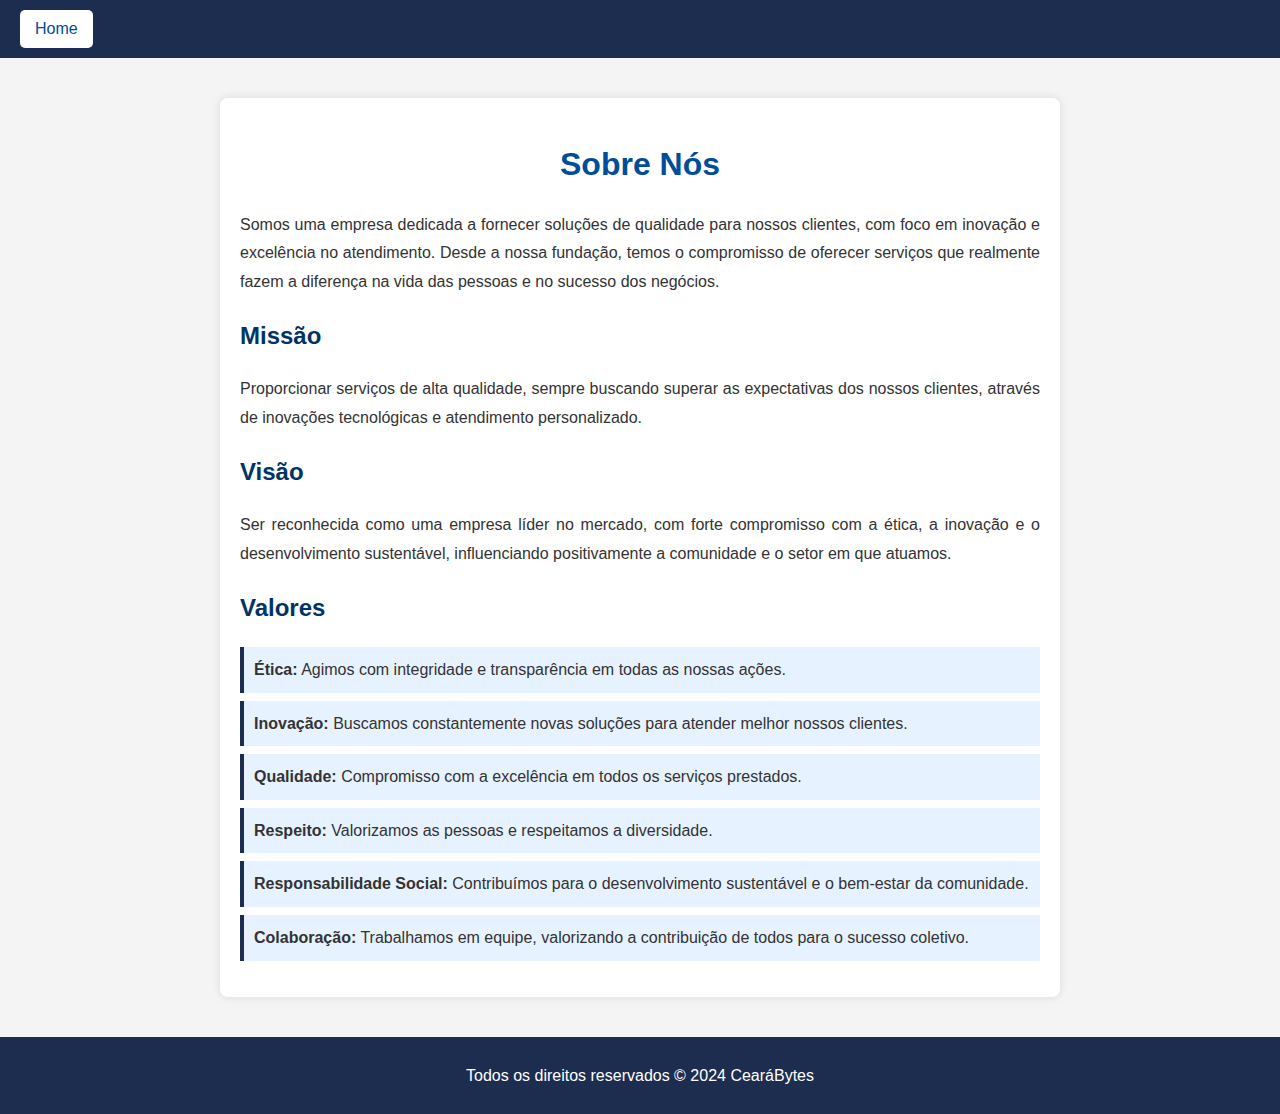
<file: sobrenos.html>
<!DOCTYPE html>
<html lang="pt-br">

<head>
    <meta charset="UTF-8">
    <meta http-equiv="X-UA-Compatible" content="IE=edge">
    <meta name="viewport" content="width=device-width, initial-scale=1.0">
    <title>Sobre Nós|CearáBytes</title>
    <link rel="stylesheet" href="./CSS/sobrenos.css">
</head>

<body>

    <!-- Cabeçalho com botão Home -->
    <header>
        <button class="btn primary-btn" onclick="window.location.href='index.html'">Home</button>
    </header>

    <!-- Seção Sobre Nós -->
    <section class="about-us">
        <h1>Sobre Nós</h1>
        <p>Somos uma empresa dedicada a fornecer soluções de qualidade para nossos clientes, com foco em inovação e excelência no atendimento. Desde a nossa fundação, temos o compromisso de oferecer serviços que realmente fazem a diferença na vida das pessoas e no sucesso dos negócios.</p>

        <h2>Missão</h2>
        <p>Proporcionar serviços de alta qualidade, sempre buscando superar as expectativas dos nossos clientes, através de inovações tecnológicas e atendimento personalizado.</p>

        <h2>Visão</h2>
        <p>Ser reconhecida como uma empresa líder no mercado, com forte compromisso com a ética, a inovação e o desenvolvimento sustentável, influenciando positivamente a comunidade e o setor em que atuamos.</p>

        <h2>Valores</h2>
        <ul>
            <li><strong>Ética:</strong> Agimos com integridade e transparência em todas as nossas ações.</li>
            <li><strong>Inovação:</strong> Buscamos constantemente novas soluções para atender melhor nossos clientes.</li>
            <li><strong>Qualidade:</strong> Compromisso com a excelência em todos os serviços prestados.</li>
            <li><strong>Respeito:</strong> Valorizamos as pessoas e respeitamos a diversidade.</li>
            <li><strong>Responsabilidade Social:</strong> Contribuímos para o desenvolvimento sustentável e o bem-estar da comunidade.</li>
            <li><strong>Colaboração:</strong> Trabalhamos em equipe, valorizando a contribuição de todos para o sucesso coletivo.</li>
        </ul>
    </section>

    <!-- Rodapé -->
    <footer class="footer">
        <p>Todos os direitos reservados © 2024 CearáBytes</p>
    </footer>

</body>

</html>
</file>
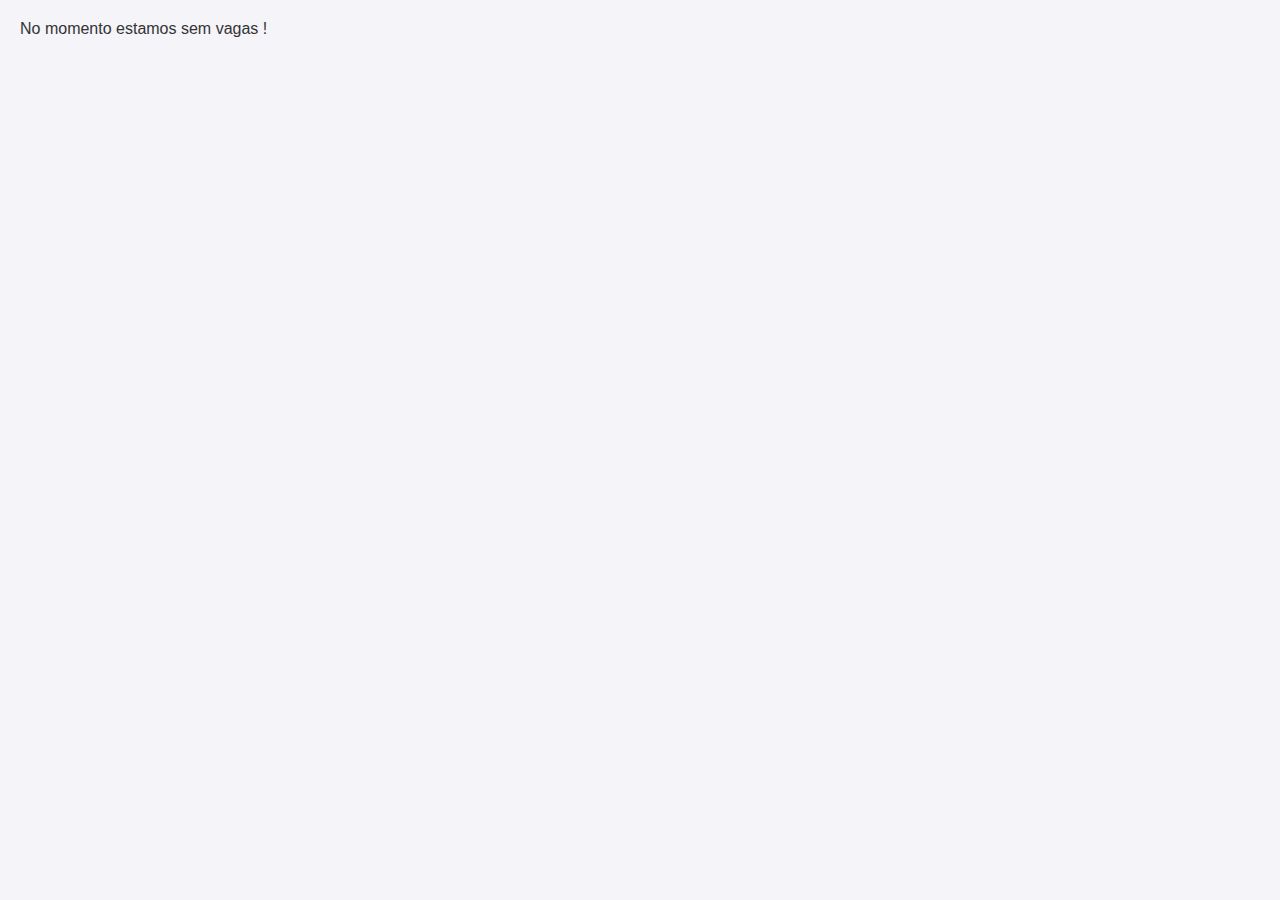
<file: trabalhe.html>
<!DOCTYPE html>
<html lang="en">
<head>
    <meta charset="UTF-8">
    <meta http-equiv="X-UA-Compatible" content="IE=edge">
    <meta name="viewport" content="width=device-width, initial-scale=1.0">
    <title>Trabalhe Conosco|CearáBytes</title>
    <link rel="stylesheet" href="./CSS/style.css">
    <link href="https://fonts.googleapis.com/css2?family=Montserrat:ital,wght@0,100..900;1,100..900&display=swap" rel="stylesheet">
</head>
<body><div style="margin: 20px;">No momento estamos sem vagas !
      </div>    
</body>
</file>
<file: CSS/sobrenos.css>
/* Estilos gerais */
body {
    font-family: Arial, Helvetica, sans-serif;
    margin: 0;
    padding: 0;
    line-height: 1.6;
    background-color: #f4f4f4;
    color: #333;
}

/* Estilo do cabeçalho */
header {
    background-color: #1d2d50;
    padding: 10px 20px;
    display: flex;
    justify-content: flex-start;
}

header .primary-btn {
    background-color: #fff;
    color: #004d99;
    border: none;
    padding: 10px 15px;
    font-size: 16px;
    border-radius: 5px;
    cursor: pointer;
    transition: background-color 0.3s ease-in-out;
}

header .primary-btn:hover {
    background-color: #3498db;
    color: #fff;
}

/* Seção Sobre Nós */
.about-us {
    max-width: 800px;
    margin: 40px auto;
    padding: 20px;
    background-color: #fff;
    border-radius: 8px;
    box-shadow: 0 0 10px rgba(0, 0, 0, 0.1);
}

.about-us h1 {
    color: #004d99;
    text-align: center;
    margin-bottom: 20px;
}

.about-us h2 {
    color: #003366;
    margin-top: 20px;
}

.about-us p {
    text-align: justify;
    margin-bottom: 10px;
    line-height: 1.8;
}

/* Lista de Valores */
.about-us ul {
    list-style-type: none;
    padding: 0;
}

.about-us li {
    background: #e6f2ff;
    padding: 10px;
    margin-bottom: 8px;
    border-left: 4px solid #1d2d50;
}

/* Rodapé */
.footer {
    text-align: center;
    padding: 10px;
    background-color: #1d2d50;
    color: #fff;
    margin-top: 20px; /* Adiciona espaço abaixo do conteúdo principal */
}
</file>
<file: CSS/style.css>
/* Reset de estilos e configurações globais */
* {
    margin: 0;
    padding: 0;
    box-sizing: border-box;
    font-family: Arial, sans-serif;
}

body {
    background-color: #f4f4f9;
    color: #333;
}

/* Estilo para logotipo */
.logo {
    font-family: "Montserrat", sans-serif;
    font-size: 24px;
    font-weight: 700;
    line-height: 32px;
    letter-spacing: 0.1px;
    color: #007bff;
}

/* Seção de cabeçalho */
header {
    background: url('./IMG/logocearabytes.png') no-repeat;
    background-size: 700px;
    background-position: 800px 150px;
    color: #fff;
    padding: 20px 0;
}

/* Navbar */
.navbar {
    display: flex;
    justify-content: space-between;
    align-items: center;
    padding: 0 50px;
}

.nav-links {
    display: flex;
    list-style: none;
    gap: 20px;
}

.nav-links a {
    text-decoration: none;
    color: #007bff;
}

.navbar ul {
    list-style-type: none; /* Remove os marcadores de lista */
    padding: 0; /* Remove o preenchimento padrão */
    margin: 0; /* Remove a margem padrão */
}

/* Estiliza os itens da lista */
.navbar li {
    display: inline-block; /* Exibe os itens da lista em linha e permite aplicar padding e border-radius */
    margin-right: 10px; /* Adiciona espaçamento entre os itens */
    border: solid;
    border-radius: 15px;
    color: #007bff;
}

/* Estiliza os links */
.navbar a {
    display: inline-block; /* Permite adicionar padding e border-radius aos links */
    text-decoration: none; /* Remove o sublinhado padrão dos links */
    color: #007bff; /* Define a cor do texto */
    font-family: Montserrat;
    font-size: 14px;
    font-style: normal;
    font-weight: 600;
    line-height: 24px; /* 171.429% */
    letter-spacing: 0.2px;
    padding: 10px 20px; /* Adiciona espaçamento interno ao redor do texto */
    border: 2px solid transparent; /* Adiciona uma borda transparente para efeito de hover */
    border-radius: 12px; /* Define o arredondamento das bordas */
    transition: background-color 0.3s, color 0.3s; /* Adiciona uma transição suave para a mudança de cor */
}

/* Adiciona estilo ao passar o mouse sobre os links */
.navbar a:hover {
    color: #fff; /* Muda a cor do texto ao passar o mouse */
    background-color: #007bff; /* Adiciona uma cor de fundo ao passar o mouse */
    border-color: #007bff; /* Muda a cor da borda ao passar o mouse */
}

/* Botões genéricos */
.btn {
    padding: 10px 20px;
    border: none;
    cursor: pointer;
    font-size: 16px;
    transition: 0.3s;
}

.primary-btn:hover {
    padding: 10px 20px;
    background-color: #ff001e;
    border-color: #ff001e;
    color: #fff;
    font-size: 16px;
    border-radius: 15px;
    cursor: pointer;
}

.primary-btn {
    display: inline-block;
    background-color: #f1e6e8; /* Cor de fundo ao passar o mouse */
    border: solid;
    border-radius: 15px;
    color:#fa0000;
}

.secondary-btn {
    display: flex;
    margin: 10px;
    padding: 15px 36px;
    flex-direction: column;
    align-items: center;
    gap: 10px;
    border-radius: 37px;
    color: #ffffff;
    border: 1px solid var(--light-text-color, #007bff);
    background: var(--primary-color, #23A6F0);
}

.secondary-btn:hover {
    background-color: #0170e7; /* Cor de fundo ao passar o mouse */
    font-size: 18px;
    color:#ffffff;
    cursor: pointer;
}

.thirdy-btn {
    display: flex;
    padding: 15px 36px;
    flex-direction: flex;
    align-items: center;
    gap: 10px;
    border-radius: 37px;
    border: 1px solid var(--light-text-color, #007bff);
    color: #007bff;
    background-color: #fbfbfb;
}

.thirdy-btn:hover {
    background-color: #007bff; /* Cor de fundo ao passar o mouse */
    font-size: 18px;
    color:#ffffff;
    cursor: pointer;
}

/* Seção de hero */
.hero {
    margin-top: 80px;
}

.hero h1{
    align-items: flex-start;
    width: 600px;
    color: #007bff;
    font-family: Montserrat;
    font-size: 58px;
    font-style: normal;
    font-weight: 800px;
    line-height: 70px; /* 137.931% */
    letter-spacing: 0.2px;
    margin-left: 50px;
}

.hero p{
    width: 699px;
    color: var(--light-text-color, #007bff);
    font-family: Montserrat;
    font-size: 20px;
    font-style: italic;
    font-weight: 500;
    line-height: 30px; /* 150% */
    letter-spacing: 0.2px;
    margin-left: 50px;
}

.hero-buttons {
    display: flex; /* Usa Flexbox para alinhar os itens */
    gap: 20px; /* Adiciona espaço entre os botões */
    align-items: center; /* Alinha os botões verticalmente no centro */
    margin-left: 40px;
}

/* Seção de serviços */
.services {
    display: flex;
    justify-content: space-around;
    padding: 50px;
    background-color: #252B42;
}

.service-item {
    color: var(--light-text-color, #FFF);
    text-align: center;
    font-family: Montserrat;
    font-size: 16px;
    font-style: normal;
    font-weight: 700;
    line-height: 24px; /* 150% */
    letter-spacing: 0.1px;
    width: 30%;
}

.service-icon {
    font-size: 2rem;
    margin-bottom: 10px;
}

/* Seção de depoimentos */
.testimonials {
    background-color: #f8f9fa;
    padding: 50px 0;
    text-align: center;
}

.avatar {
    width: 80px;
    height: 80px; /* Define a altura para manter a proporção */
    border-radius: 50%; /* Borda arredondada, faz a imagem circular */
    object-fit: cover; /* Garante que a imagem preencha o espaço do contêiner */
}

.testimonials-container {
    display: flex;
    justify-content: center;
    gap: 20px;
    margin-top: 30px;
}

.testimonial {
    background: #fff;
    padding: 20px;
    border-radius: 10px;
    box-shadow: 0 4px 8px rgba(0, 0, 0, 0.1);
    width: 300px;
}

/* Seção de artigos */
.articles {
    padding: 50px 0;
    text-align: center;
    background-color: #1f2c4b;
    color: #fff;
}

.articles-container {
    display: flex;
    justify-content: center;
    gap: 20px;
    margin-top: 30px;
}

.article-card {
    background: #fff;
    color: #333;
    border-radius: 10px;
    overflow: hidden;
    width: 300px;
    box-shadow: 0 4px 8px rgba(0, 0, 0, 0.1);
}

.article-card img {
    width: 100%;
    height: 150px;
    object-fit: cover;
}

.article-card h3 {
    margin: 10px 0;
}

.article-card p {
    padding: 0 10px;
}

.article-card .btn {
    margin: 10px;
    transform: translateY(5px) translateX(55px);
}

/* Seção de preços */
.pricing-section {
    background-color: #f4f7f6;
    color: #000000;
    padding: 40px 20px;
    text-align: center;
}

.pricing-cards {
    display: flex;
    justify-content: center;
    gap: 20px;
    margin-top: 20px;
}

.card {
    background-color: #fff;
    color: #333;
    padding: 20px;
    border-radius: 8px;
    box-shadow: 0 4px 8px rgba(0, 0, 0, 0.1);
    text-align: center;
    width: 300px;
}

.card.bronze {
    border: 5px solid #CD7F32;
}

.card.bronze p {
    font-size: 16px;
}

.card.prata p {
    font-size: 16px;
}

.card.ouro p {
    font-size: 16px;
}

.card.prata {
    border: 5px solid #a5a5a5;
}

.card.ouro {
    border: 5px solid #FFD700;
}

.card h3 {
    margin-bottom: 10px;
}

.card p {
    margin: 10px 0;
}

.card h4 {
    font-size: 24px;
    margin: 15px 0;
}

.card button {
    background-color: #3498db;
    color: #fff;
    padding: 10px 20px;
    border: none;
    border-radius: 4px;
    cursor: pointer;
}

/* Rodapé */
.footer {
    background-color: #1d2d50;
    color: #fff;
    padding: 40px 20px;
}

.footer-container {
    display: flex;
    justify-content: space-between;
    flex-wrap: wrap;
    gap: 20px;
}

.footer-column h4 {
    margin-bottom: 10px;
    font-size: 18px;
}

.footer-column ul {
    list-style: none;
    padding: 0;
}

.footer-column li {
    margin: 5px 0;
}

.redessociais ul {
    list-style: none;
    padding: 0;
    margin: 0;
    display: flex; /* Exibe os itens em linha */
    justify-content: center; /* Centraliza os itens horizontalmente */
    gap: 15px; /* Espaçamento entre os ícones */
    align-items: center; /* Alinha os itens verticalmente */
}

.redessociais li {
    display:inline;
}

.footer-column a {
    text-decoration: none;
    color: #fff;
    transition: color 0.3s;
}

.footer-column a:hover {
    color: #3498db;
}

.footer-bottom {
    display: flex;
    justify-content: center;
    align-items: center;
    padding: 20px 0;
    border-top: 1px solid rgba(255, 255, 255, 0.1);
    font-size: 14px;
}

.social-icons a {
    color: #3498db;
    margin-left: 10px;
    font-size: 18px;
    transition: color 0.3s;
}

.social-icons a:hover {
    color: #fff;
}

/* Media Queries para telas menores */
/* Ajustes para dispositivos móveis */
@media (max-width: 768px) {

    .navbar {
        flex-direction: column; /* Coloca os itens da navbar em coluna */
        align-items: center; /* Centraliza os itens horizontalmente */
        padding: 0 20px; /* Adiciona padding lateral para melhor espaçamento */
    }

    .nav-links {
        display: block; /* Muda a exibição dos links para bloco */
        width: 100%; /* Faz com que a lista ocupe a largura total */
        text-align: center; /* Alinha o texto dos links ao centro */
    }

    .nav-links a {
        display: block; /* Faz com que cada link ocupe uma linha inteira */
        padding: 10px 0; /* Adiciona padding vertical para melhor espaçamento */
    }

    .logo {
        margin-bottom: 20px; /* Adiciona margem inferior para espaçamento */
    }

    .btn.primary-btn {
        width: 100%; /* O botão ocupa a largura total do contêiner */
        padding: 15px; /* Ajusta o padding para melhor espaçamento */
        font-size: 12px; /* Aumenta o tamanho da fonte para melhor legibilidade */
        text-align: center; /* Alinha o texto ao centro */
        border-radius: 12px; /* Garante bordas arredondadas */
        margin: 10px 0; /* Adiciona margem superior e inferior para espaçamento */
    }
    
    .hero {
        margin-top: 20px;
    }

    .hero h1 {
        font-size: 32px;
        width: 100%;
        margin-left: 0;
        text-align: center;
    }

    .hero p {
        font-size: 16px;
        width: 100%;
        margin-left: 0;
        text-align: center;
    }

    .hero-buttons {
        flex-direction: column;
        margin-left: 0;
        align-items: center;
    }

    .services {
        flex-direction: column;
        padding: 20px;
    }

    .service-item {
        width: 100%;
        margin-bottom: 20px;
    }

    .testimonials-container {
        flex-direction: column;
    }

    .articles-container {
        flex-direction: column; /* Alinha os cards em coluna em vez de linha */
        align-items: center; /* Centraliza os cards horizontalmente */
        gap: 20px; /* Espaço entre os cards */
    }

    .article-card {
        width: 90%; /* Reduz a largura dos cards para se ajustar à tela */
        max-width: 400px; /* Define uma largura máxima para os cards */
    }

    .article-card .btn {
        margin: 10px 0; /* Adiciona margem superior e inferior para espaçamento */
    }

    .pricing-cards {
        flex-direction: column;
        align-items: center;
    }

    .card {
        width: 90%;
        margin-bottom: 20px;
    }
}
</file>
